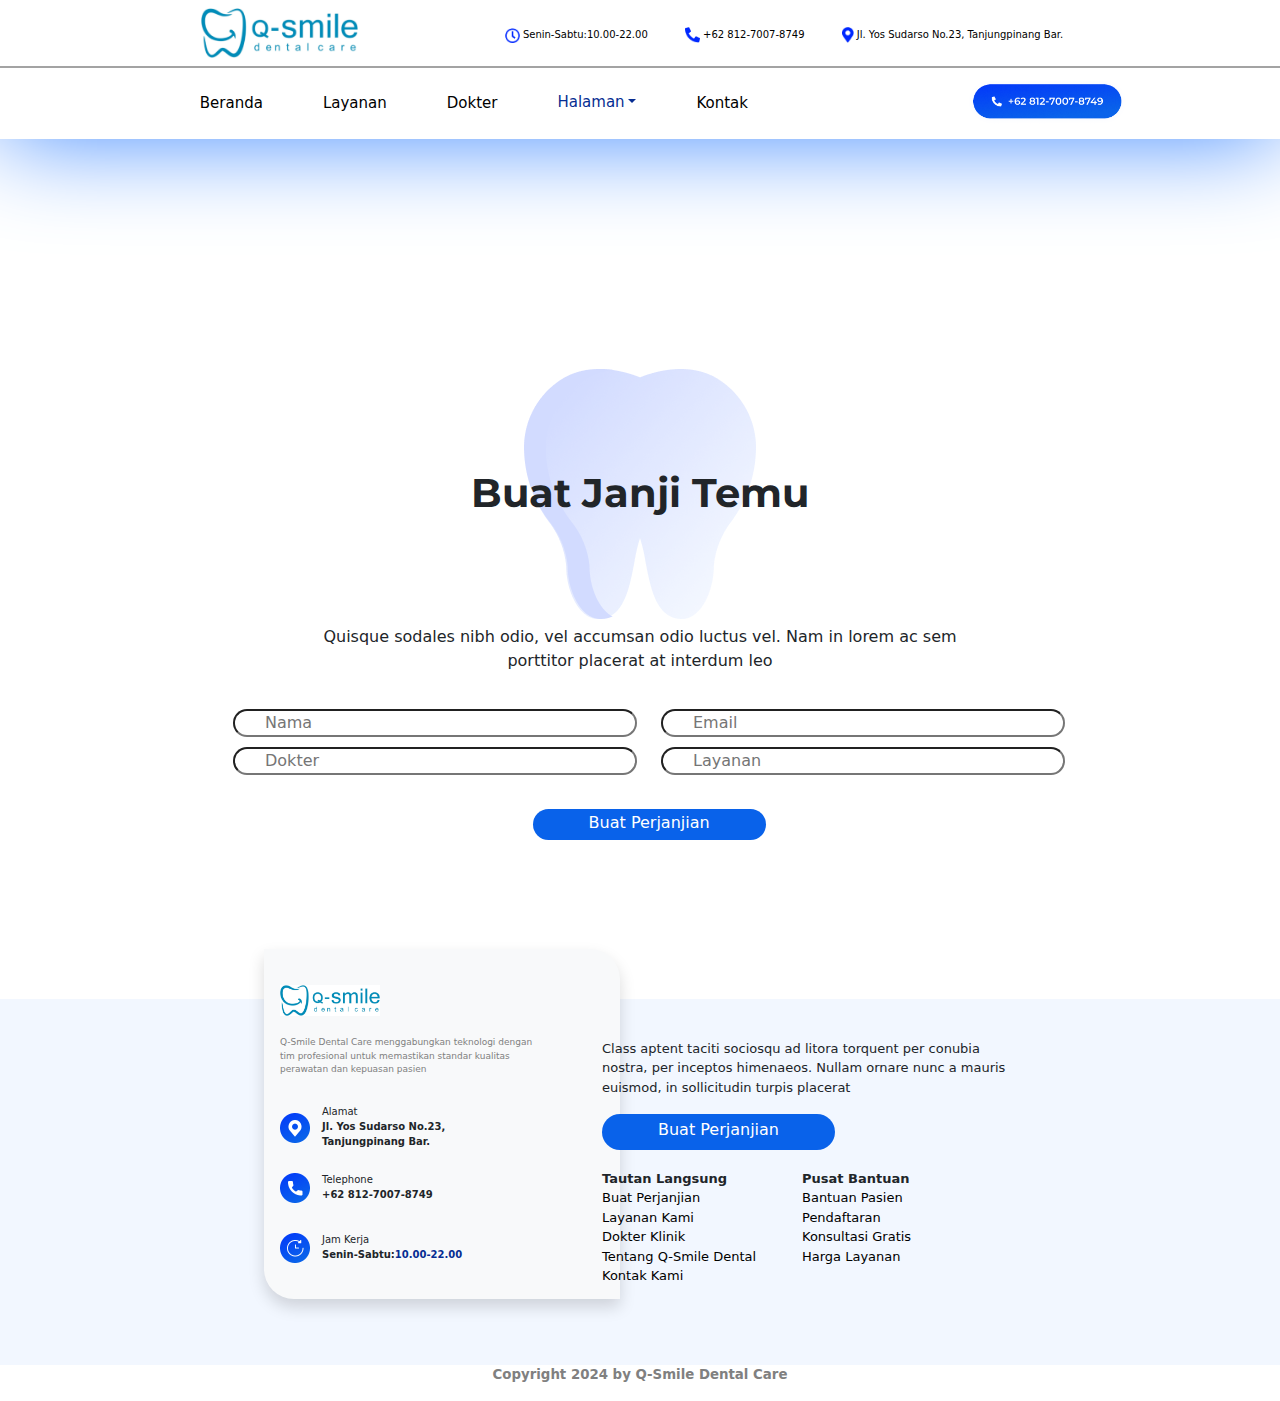
<file: src/buat_janji.html>
<!DOCTYPE html>
<html lang="en">
<head>
    <meta charset="utf-8">
    <meta name="viewport" content="width=device-width, initial-scale=1">
    <title>Q-Smile Dental</title>
    <link rel="stylesheet" href="layout.css">
    <link href="https://cdn.jsdelivr.net/npm/bootstrap@5.3.3/dist/css/bootstrap.min.css" rel="stylesheet" integrity="sha384-QWTKZyjpPEjISv5WaRU9OFeRpok6YctnYmDr5pNlyT2bRjXh0JMhjY6hW+ALEwIH" crossorigin="anonymous">
    <link rel="preconnect" href="https://fonts.googleapis.com">
    <link rel="preconnect" href="https://fonts.gstatic.com" crossorigin>
    <link href="https://fonts.googleapis.com/css2?family=Montserrat:wght@900&family=Open+Sans:ital,wght@0,300..800;1,300..800&display=swap" rel="stylesheet">
    <link href="https://fonts.googleapis.com/css2?family=Montserrat:wght@800&display=swap" rel="stylesheet">
</head>

<body>
    <div class="navigasi">
        <div class="shadow1">
            <!-- Navbar untuk logo -->
            <div class="navbar logo-navbar">
                <div class="container">
                    <a href="#beranda"><img src="../img/tooth (1).png" alt="Logo" class="logo"></a>
                    <div id="navbarsExample02">
                        <a href="kontak" class="m-3 no-underline" style="font-size: x-small;"><img style="max-width: 15px;" src="../img/clock.png"> Senin-Sabtu:10.00-22.00</a>
                        <a href="kontak" class="m-3 no-underline" style="font-size: x-small;"><img style="max-width: 15px;" src="../img/phone-alt.png"> +62 812-7007-8749</a>
                        <a href="kontak" class="m-3 no-underline" style="font-size: x-small;"><img style="max-width: 12px;" src="../img/map-marker-alt.png"> Jl. Yos Sudarso No.23, Tanjungpinang Bar.</a>
                    </div>
                </div>
            </div>

            <div class="Bar"></div>

            <!-- Navbar untuk menu navigasi -->
            <div class="navbar menu-navbar">
                <div class="container">
                    <ul class="menu">
                        <li><a href="#beranda">Beranda</a></li>
                        <li><a href="#pelayanan">Layanan</a></li>
                        <li><a href="#dokter">Dokter</a></li>
                        <li class="nav-item dropdown"><a style="color: #062D92;" class="nav-link dropdown-toggle" href="halaman" data-bs-toggle="dropdown" aria-expanded="false">Halaman</a>
                            <ul class="dropdown-menu">
                                <li><a class="dropdown-item" href="#">Berita</a></li>
                                <li><a class="dropdown-item" href="#" style="color: #062D92;">Buat Perjanjian</a></li>
                                <li><a class="dropdown-item" href="#">Detail Harga</a></li>
                                <li><a class="dropdown-item" href="#">Pertanyaan</a></li>
                            </ul>
                        <li><a href="#kontak">Kontak</a></li>
                    </ul>
                    <a href="wa web" class="phone-link"><img style="max-width: 160px;" src="../img/Phone.png" alt="Phone"></a>
                </div>
            </div>
        </div>
    </div>


        <!-- Konten -->
        <div class="kontenbuatjanji">
            <div class="buatjanji">
                <h1><strong><font face="Montserrat">Buat Janji Temu</font></strong></h1>
                <p>Quisque sodales nibh odio, vel accumsan odio luctus vel. Nam in lorem ac sem
                    <br>porttitor placerat at interdum leo</p>
            </div>
            <div class="formjanji">
                <div class="inputform row">
                        <form action="">
                            <div class="row">
                            <div class="t col">
                                <input type="text" placeholder="Nama">
                                <input style="margin-top: 10px;" type="text" placeholder="Dokter">  
                            </div>
                            <div class="t col">
                                <input type="text" placeholder="Email">
                                <input style="margin-top: 10px;" type="text" placeholder="Layanan">  
                            </div>
                            </div>
                        </form>
                        <div class="tombol-t">
                            <a href="" class="tomboljanji-t">Buat Perjanjian</a>
                        </div>
                    </div>
                </div>
            </div>
        </div>

        <!--FOOTER-->
        <div class="footer">
            <div class="footsection row">
                <div class="section1foot position-relative col">
                        <div class="footone shadow p-3 mb-3 bg-body-tertiary">
                            <img style="max-width: 100px; margin-top: 20px; margin-bottom: 20px;" src="../img/tooth (1).png" alt="">
                            <p style="font-size: xx-small; color: grey;">Q-Smile Dental Care menggabungkan teknologi dengan
                                <br>tim profesional untuk memastikan standar kualitas
                                <br>perawatan dan kepuasan pasien
                            </p>
                            <div class="isifoot col">
                                <img style="max-width: 30px; margin-top: 20px;" src="../img/Iconfootmap.png" alt="">
                                <img style="max-width: 30px; margin-top: 30px;" src="../img/Iconfootcall.png" alt="">
                                <img style="max-width: 30px; margin-top: 30px; margin-bottom: 20px;" src="../img/Iconfootjam.png" alt="">
                            </div>
                            <div class="textfoot1 position-absolute">
                                <p style="font-size: x-small;">Alamat
                                <br><strong>Jl. Yos Sudarso No.23,
                                    <br>Tanjungpinang Bar.</strong>
                                </p>
                            </div>
                            <div class="textfoot2 position-absolute">
                                <p style="font-size: x-small;">Telephone
                                    <br><strong>+62 812-7007-8749</strong>
                                    </p>
                            </div>
                            <div class="textfoot3 position-absolute">
                                <p style="font-size: x-small;">Jam Kerja
                                    <br><strong>Senin-Sabtu:<span style="color: #062D92;">10.00-22.00</span></strong>
                                    </p>
                            </div>
                        </div>
                        <div class="kananfooter position-absolute">
                            <p style="font-size: small;">Class aptent taciti sociosqu ad litora torquent per conubia
                                <br>nostra, per inceptos himenaeos. Nullam ornare nunc a mauris
                                <br>euismod, in sollicitudin turpis placerat</p>
                                <div class="tombol">
                                    <a href="" class="tomboljanjifooter">Buat Perjanjian</a>
                                </div>
                        </div>
                        <div class="kananfooterbawah1 position-absolute">
                            <p style="font-size: small;"><strong>Tautan Langsung</strong>
                            <br><a href="">Buat Perjanjian</a>
                            <br><a href="">Layanan Kami</a>
                            <br><a href="">Dokter Klinik</a>
                            <br><a href="">Tentang Q-Smile Dental</a>
                            <br><a href="">Kontak Kami</a></p>
                        </div>
                        <div class="kananfooterbawah2 position-absolute">
                            <p style="font-size: small;"><strong>Pusat Bantuan</strong>
                            <br><a href="">Bantuan Pasien</a>
                            <br><a href="">Pendaftaran</a>
                            <br><a href="">Konsultasi Gratis</a>
                            <br><a href="">Harga Layanan</a>
                        </div>
                </div>
            </div>
        </div>
        <div class="Copyright"><p><strong>Copyright 2024 by Q-Smile Dental Care</strong></p></div>
    <script src="https://cdn.jsdelivr.net/npm/bootstrap@5.3.3/dist/js/bootstrap.bundle.min.js" integrity="sha384-YvpcrYf0tY3lHB60NNkmXc5s9fDVZLESaAA55NDzOxhy9GkcIdslK1eN7N6jIeHz" crossorigin="anonymous"></script>
</body>
</html>
</file>
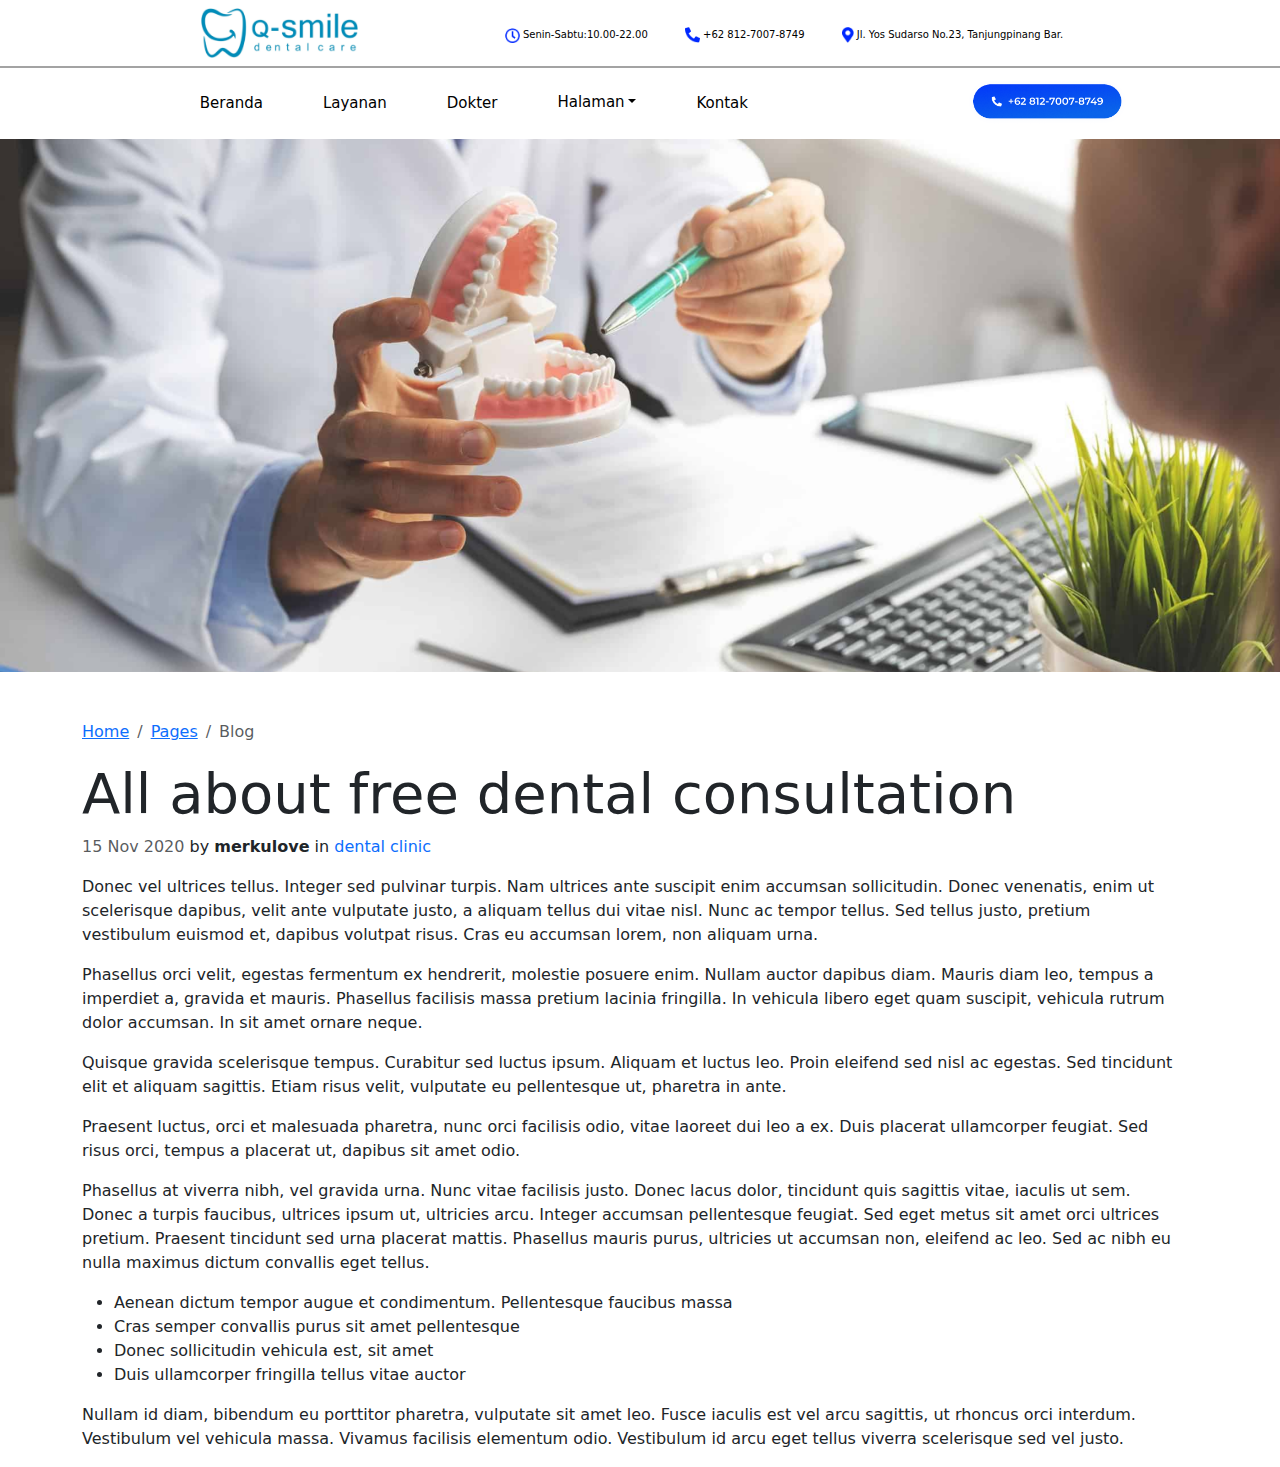
<file: src/single-post-berita.html>
<!DOCTYPE html>
<html lang="en">
<head>
    <meta charset="utf-8">
    <meta name="viewport" content="width=device-width, initial-scale=1">
    <title>Single Post Berita</title>
    <link rel="stylesheet" href="layout.css">
    <link href="https://cdn.jsdelivr.net/npm/bootstrap@5.3.3/dist/css/bootstrap.min.css" rel="stylesheet" integrity="sha384-QWTKZyjpPEjISv5WaRU9OFeRpok6YctnYmDr5pNlyT2bRjXh0JMhjY6hW+ALEwIH" crossorigin="anonymous">
    <link rel="preconnect" href="https://fonts.googleapis.com">
    <link rel="preconnect" href="https://fonts.gstatic.com" crossorigin>
    <link href="https://fonts.googleapis.com/css2?family=Montserrat:wght@900&family=Open+Sans:ital,wght@0,300..800;1,300..800&display=swap" rel="stylesheet">
    <link href="https://fonts.googleapis.com/css2?family=Montserrat:wght@800&display=swap" rel="stylesheet">
</head>
<body>
    <div class="navigasi">
        <div class="shadow1">
            <!-- Navbar untuk logo -->
            <div class="navbar logo-navbar">
                <div class="container">
                    <a href="#beranda"><img src="../img/tooth (1).png" alt="Logo" class="logo"></a>
                    <div id="navbarsExample02">
                        <a href="kontak" class="m-3 no-underline" style="font-size: x-small;"><img style="max-width: 15px;" src="../img/clock.png"> Senin-Sabtu:10.00-22.00</a>
                        <a href="kontak" class="m-3 no-underline" style="font-size: x-small;"><img style="max-width: 15px;" src="../img/phone-alt.png"> +62 812-7007-8749</a>
                        <a href="kontak" class="m-3 no-underline" style="font-size: x-small;"><img style="max-width: 12px;" src="../img/map-marker-alt.png"> Jl. Yos Sudarso No.23, Tanjungpinang Bar.</a>
                    </div>
                </div>
            </div>

            <div class="Bar"></div>

            <!-- Navbar untuk menu navigasi -->
            <div class="navbar menu-navbar">
                <div class="container">
                    <ul class="menu">
                        <li><a href="#beranda">Beranda</a></li>
                        <li><a href="#pelayanan">Layanan</a></li>
                        <li><a href="#dokter">Dokter</a></li>
                        <li class="nav-item dropdown"><a class="nav-link dropdown-toggle" href="halaman" data-bs-toggle="dropdown" aria-expanded="false">Halaman</a>
                            <ul class="dropdown-menu">
                                <li><a class="dropdown-item" href="#">Berita</a></li>
                                <li><a class="dropdown-item" href="buat_janji.html">Buat Perjanjian</a></li>
                                <li><a class="dropdown-item" href="#">Detail Harga</a></li>
                                <li><a class="dropdown-item" href="#">Pertanyaan</a></li>
                            </ul>
                        <li><a href="#kontak">Kontak</a></li>
                    </ul>
                    <a href="wa web" class="phone-link"><img style="max-width: 160px;" src="../img/Phone.png" alt="Phone"></a>
                </div>
            </div>
        </div>
    </div>

    <div class="">
        <img src="../img/single-berita.png" alt="Single Berita" class="img-fluid smaller-img">
    </div>

    <!-- Blog Content -->
    <div class="container mt-5">
        <div class="row">
            <div class="col-12">
                <nav aria-label="breadcrumb">
                    <ol class="breadcrumb">
                        <li class="breadcrumb-item"><a href="#">Home</a></li>
                        <li class="breadcrumb-item"><a href="#">Pages</a></li>
                        <li class="breadcrumb-item active" aria-current="page">Blog</li>
                    </ol>
                </nav>
                <h1 class="display-4">All about free dental consultation</h1>
                <p><span class="text-muted">15 Nov 2020</span> by <span class="fw-bold">merkulove</span> in <span class="text-primary">dental clinic</span></p>
                <p>Donec vel ultrices tellus. Integer sed pulvinar turpis. Nam ultrices ante suscipit enim accumsan sollicitudin. Donec venenatis, enim ut scelerisque dapibus, velit ante vulputate justo, a aliquam tellus dui vitae nisl. Nunc ac tempor tellus. Sed tellus justo, pretium vestibulum euismod et, dapibus volutpat risus. Cras eu accumsan lorem, non aliquam urna.</p>
                <p>Phasellus orci velit, egestas fermentum ex hendrerit, molestie posuere enim. Nullam auctor dapibus diam. Mauris diam leo, tempus a imperdiet a, gravida et mauris. Phasellus facilisis massa pretium lacinia fringilla. In vehicula libero eget quam suscipit, vehicula rutrum dolor accumsan. In sit amet ornare neque.</p>
                <p>Quisque gravida scelerisque tempus. Curabitur sed luctus ipsum. Aliquam et luctus leo. Proin eleifend sed nisl ac egestas. Sed tincidunt elit et aliquam sagittis. Etiam risus velit, vulputate eu pellentesque ut, pharetra in ante.</p>
                <p>Praesent luctus, orci et malesuada pharetra, nunc orci facilisis odio, vitae laoreet dui leo a ex. Duis placerat ullamcorper feugiat. Sed risus orci, tempus a placerat ut, dapibus sit amet odio.</p>
                <p>Phasellus at viverra nibh, vel gravida urna. Nunc vitae facilisis justo. Donec lacus dolor, tincidunt quis sagittis vitae, iaculis ut sem. Donec a turpis faucibus, ultrices ipsum ut, ultricies arcu. Integer accumsan pellentesque feugiat. Sed eget metus sit amet orci ultrices pretium. Praesent tincidunt sed urna placerat mattis. Phasellus mauris purus, ultricies ut accumsan non, eleifend ac leo. Sed ac nibh eu nulla maximus dictum convallis eget tellus.</p>
                <ul>
                    <li>Aenean dictum tempor augue et condimentum. Pellentesque faucibus massa</li>
                    <li>Cras semper convallis purus sit amet pellentesque</li>
                    <li>Donec sollicitudin vehicula est, sit amet</li>
                    <li>Duis ullamcorper fringilla tellus vitae auctor</li>
                </ul>
                <p>Nullam id diam, bibendum eu porttitor pharetra, vulputate sit amet leo. Fusce iaculis est vel arcu sagittis, ut rhoncus orci interdum. Vestibulum vel vehicula massa. Vivamus facilisis elementum odio. Vestibulum id arcu eget tellus viverra scelerisque sed vel justo.</p>
            </div>
        </div>
    </div>

</body>
</html>
</file>
<file: src/layout.css>
@font-face {
    font-family: Montserrat;
    src: url(../font/Montserrat/Montserrat-Italic-VariableFont_wght.ttf);
}

* {
    margin: 0;
    padding: 0;
    box-sizing: border-box;
}

body {
    font-family: 'Montserrat';
}

/*Bagian Navbar*/
.navbar {
    width: 100%;
    background-color: #ffffff;
    color: #fff;
    padding: 10px 0;
}

.logo-navbar .container {
    display: flex;
    align-items: center;
    justify-content: space-between;
    width: 70.5%;
    margin: 0 auto;
}

.logo-navbar .logo {
    max-height: 50px;
}

.menu-navbar .container {
    display: flex;
    justify-content: space-between;
    align-items: center;
    width: 78%;
    margin: auto;
}

.menu-navbar .menu {
    list-style-type: none;
    display: flex;
    align-items: center;
}

.menu-navbar .menu li {
    margin: 0 15px;
}

.menu-navbar .menu li a {
    color: #000000;
    text-decoration: none;
    font-size: 15px;
}

.menu {
    margin-top: 15px;
}

.menu li a{
    margin-right: 30px;
}

.menu-navbar .menu li a:hover {
    text-decoration: underline;
}

.Bar {
    width: 100%;
    height: 1.5px;
    background-color: rgb(163, 163, 163);
}

.no-underline {
    text-decoration: none;
    color: #000000;
}

.shadow1::before{
    content: '';
    position: absolute;
    z-index: -1;
    box-shadow: 0 0 100px rgb(52, 130, 255);
    top: 0%;
    bottom: 85%;
    left: 0px;
    right: 0px;
    border-radius: 0px / 10px;
}/*End Bagian Navbar*/

/*Footer*/
.footer{
    margin-top: 150px;
    background-color: #F2F7FF;
    background-size: cover;
    background-position: center;
    background-repeat: no-repeat;
}

.Copyright{
    text-align: center;
    color: grey;
    font-size: smaller;
}

.footone{
    background-color: #ffffff;
    border-radius: 0px 30px 0px 30px;
    margin-right: 450px;
}

.section1foot{
    position: relative;
    margin-left: 450px;
    right: 186px;
    bottom: 50px;
}

.textfoot1{
    top: 155px;
    left: 70px;
}
.textfoot2{
    top: 223px;
    left: 70px;
}
.textfoot3{
    top: 283px;
    left: 70px;
}

.isifoot{
    display: grid;
}

.kananfooter{
    left: 350px;
    top: 90px;
}

.tomboljanjifooter {
    border-radius: 100px;
    background-color: #0962EA;
    color: white;
    padding: 4px 56px 8px 56px;
    text-decoration: none;
    position: absolute;
    top: 75px;
    left: 0px;
}

.kananfooterbawah1{
    left: 350px;
    top: 220px;
}

.kananfooterbawah1 a{
    text-decoration: none;
    color: #000000;
}


.kananfooterbawah2{
    left: 550px;
    top: 220px;
}

.kananfooterbawah2 a{
    text-decoration: none;
    color: #000000;
}
/*End Footer*/



/* Konten halaman */

.beranda{
    z-index: -1;
    background-image: url('../img/bg.png');
    background-size: cover;
    background-position: center;
    background-repeat: no-repeat;
}

.row{
    width: 100%;
    display: flex;
    justify-content: center;
    flex-wrap: wrap;
}

.kiri .row h1{
    color: #062D92;
}

.kiri .row img {
    margin-top: 15px;
}

.kiri{
    display: flex;
    justify-content: center;
    align-items: center;
    position: relative;
    flex: 1;
    max-width: 500px;
    height: 750px;
    margin-left: 190px;
}


.kanan{
    display: flex;
    justify-content: center;
    align-items: center;
    position: relative;
    flex: 1;
    max-width: 200px;
    height: 750px;
    margin-right: 20px;
}

.tombol{
    padding: 20px;
}

.tomboljanji {
    border-radius: 100px;
    background-color: #0962EA;
    color: white;
    padding: 4px 56px 8px 56px;
    text-decoration: none;
}

.one{
    background-color: #ffffff;
    padding: 18px;
    padding-top: 20px;
    border-radius: 30px 0px 30px 0px;
}

.tombolsection{
    border-radius: 100px;
    background-color: #0962EA;
    color: white;
    padding: 8px 15px 10px 15px;
    top : 122px;
    left: 33px;
    border: none;
}

.profession {
    text-align: center;
}


.kiridua {
    display: flex;
    justify-content: center;
    align-items: center;
    position: relative;
    flex: 1;
    max-width: 500px;
    height: 400px;
    margin-left: 250px;
}

.gambarpasion {
    position: absolute;
    top: 10px;
    left: 350px;
}

.ketiga{
    margin-top: 100px;
    background-position: -1;
    background-image: url('../img/Background.png');
    background-size: cover;
    background-position: center;
    background-repeat: no-repeat;
    height: 500px;
}

.kiriketiga{
    display: flex;
    justify-content: center;
    align-items: center;
    position: relative;
    flex: 1;
    height: 530px;
    margin-left: 250px;
}

.tombollayanan{
    border-radius: 100px;
    background-color: #0962EA;
    color: white;
    padding: 6px 56px 10px 56px;
    text-decoration: none;
}

.gambarlayanan{
    position: absolute;
    top: 310px;
    right: 20px;
    z-index: 0;
}

.isilayanan{
    z-index: 1;
    margin-left: 20px;
}

.isijadwal{
    z-index: 1;
    margin-right: 530px;
}

.isigambarlayanan{
    height: 100px;
}

.tombolisilayanan{
    border-radius: 100px;
    background-color: #0962EA;
    color: white;
    padding: 8px 15px 10px 15px;
    top : 480px;
    left: 33px;
    border: none;
}

/* Buat Janji */
.kontenbuatjanji{
    z-index: 0;
    background-image: url(../img/tooth\ \(2\).png);
    background-position: center;
    background-repeat: no-repeat;
    position: relative;
    padding: 200px;
}

.buatjanji{
    justify-content: center;
    align-items: center;
    text-align: center;
    position: relative;
    top: 130px;
}

.buatjanji p{
    position: relative;
    top: 100px;
}

input{
    border-radius: 100px;
    width: 100%;
    padding-left: 30px;
}

.formjanji{
    position: relative;
    top: 250px;
    left: 33px;
    margin-bottom: 100px;
}

.tomboljanji-t {
    border-radius: 100px;
    background-color: #0962EA;
    color: white;
    padding: 4px 56px 8px 56px;
    text-decoration: none;
    position: relative;
    top: 150%;
    left: 35%;
}
/* END Buat Janji */

/* Dokter */
.kiridokter .row{
    margin-left: 190px;
}

.kiridokter{
    display: flex;
    justify-content: center;
    align-items: center;
    position: relative;
    flex: 1;
    max-width: 500px;
    height: 380px;
    margin-bottom: 1000px;
}

.dokter1{
    position: absolute;
    top: 400px;
    right: 150px;
}
.dokter2{
    position: absolute;
    top: 880px;
    right: 150px;
}

.doktercard{
    border: none;
    margin-left: 20px;
}

.card-text {
    margin-top: 30px;
}

.wawan{
    margin-top: 10px;
}

.jadwaldokter{
    text-align: center;
}

/* END Dokter */



/* Menghapus garis bawah pada tautan di logo-navbar */
</file>
